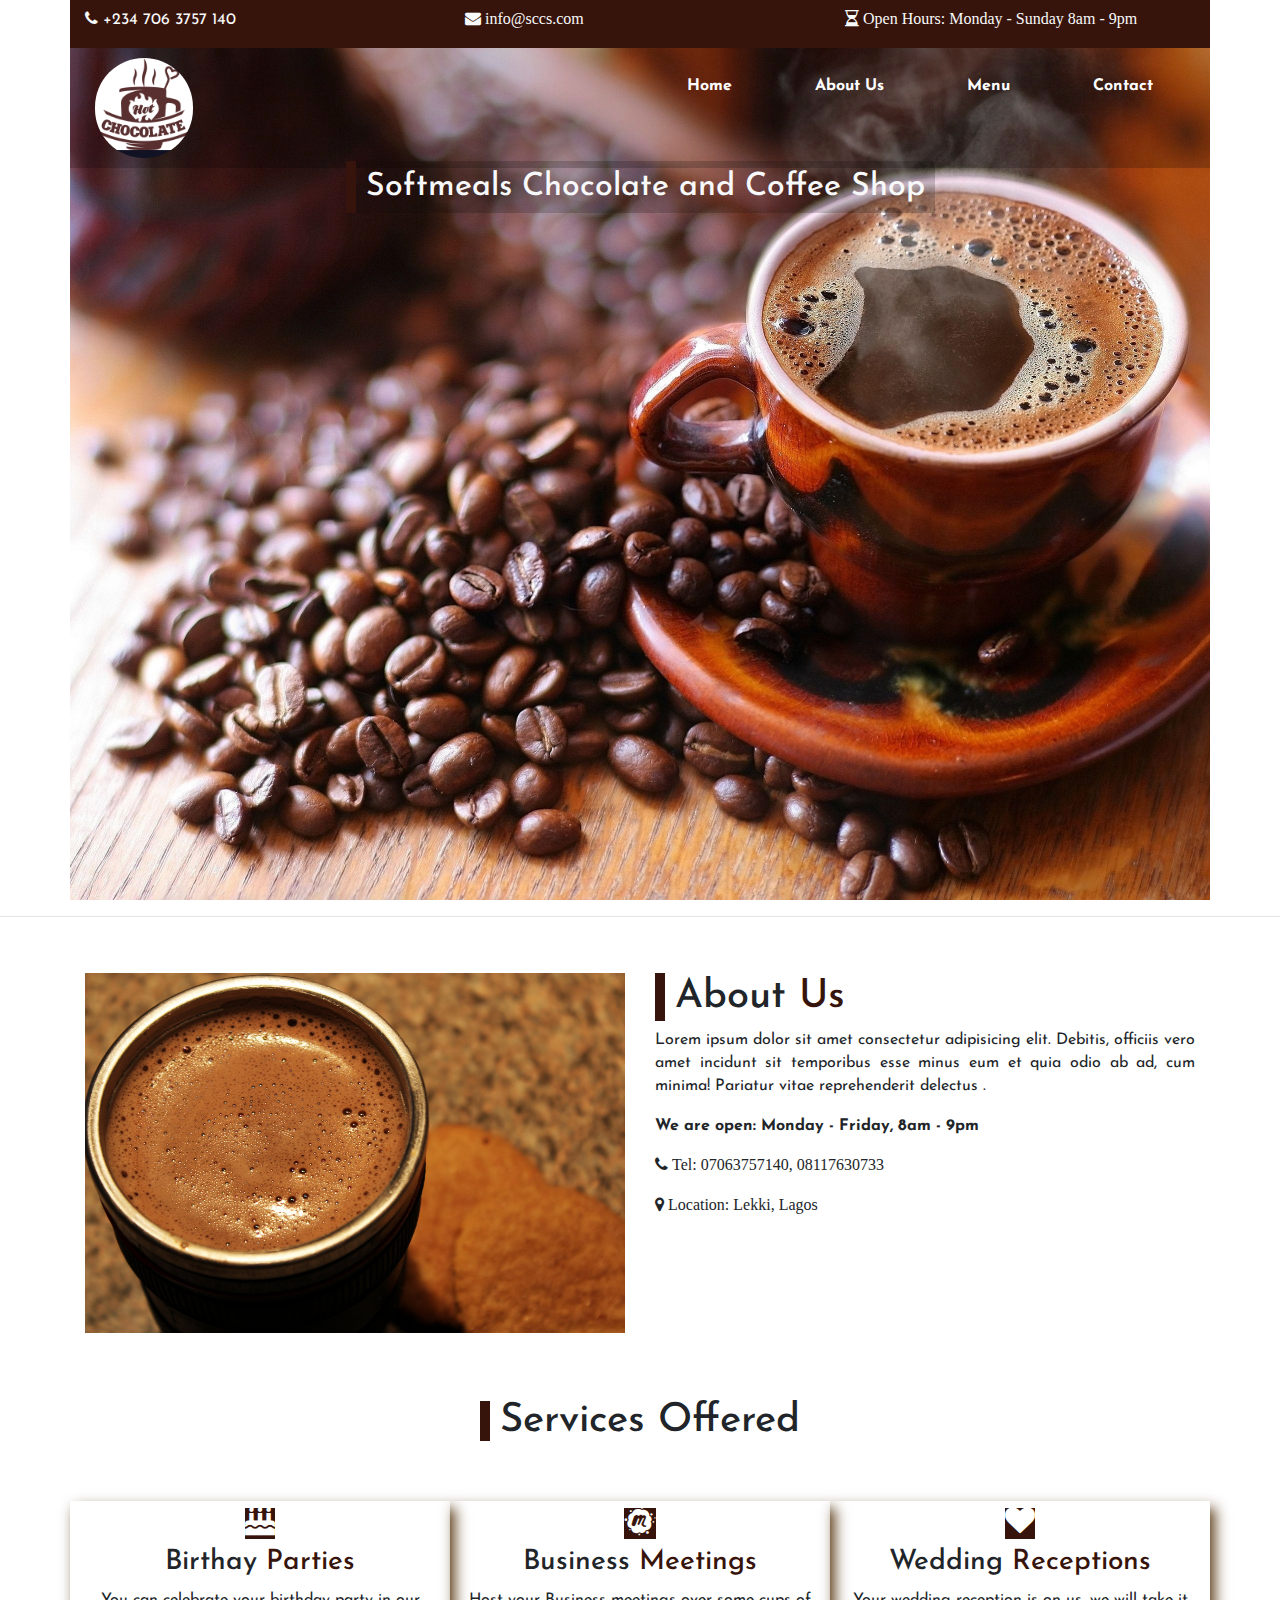
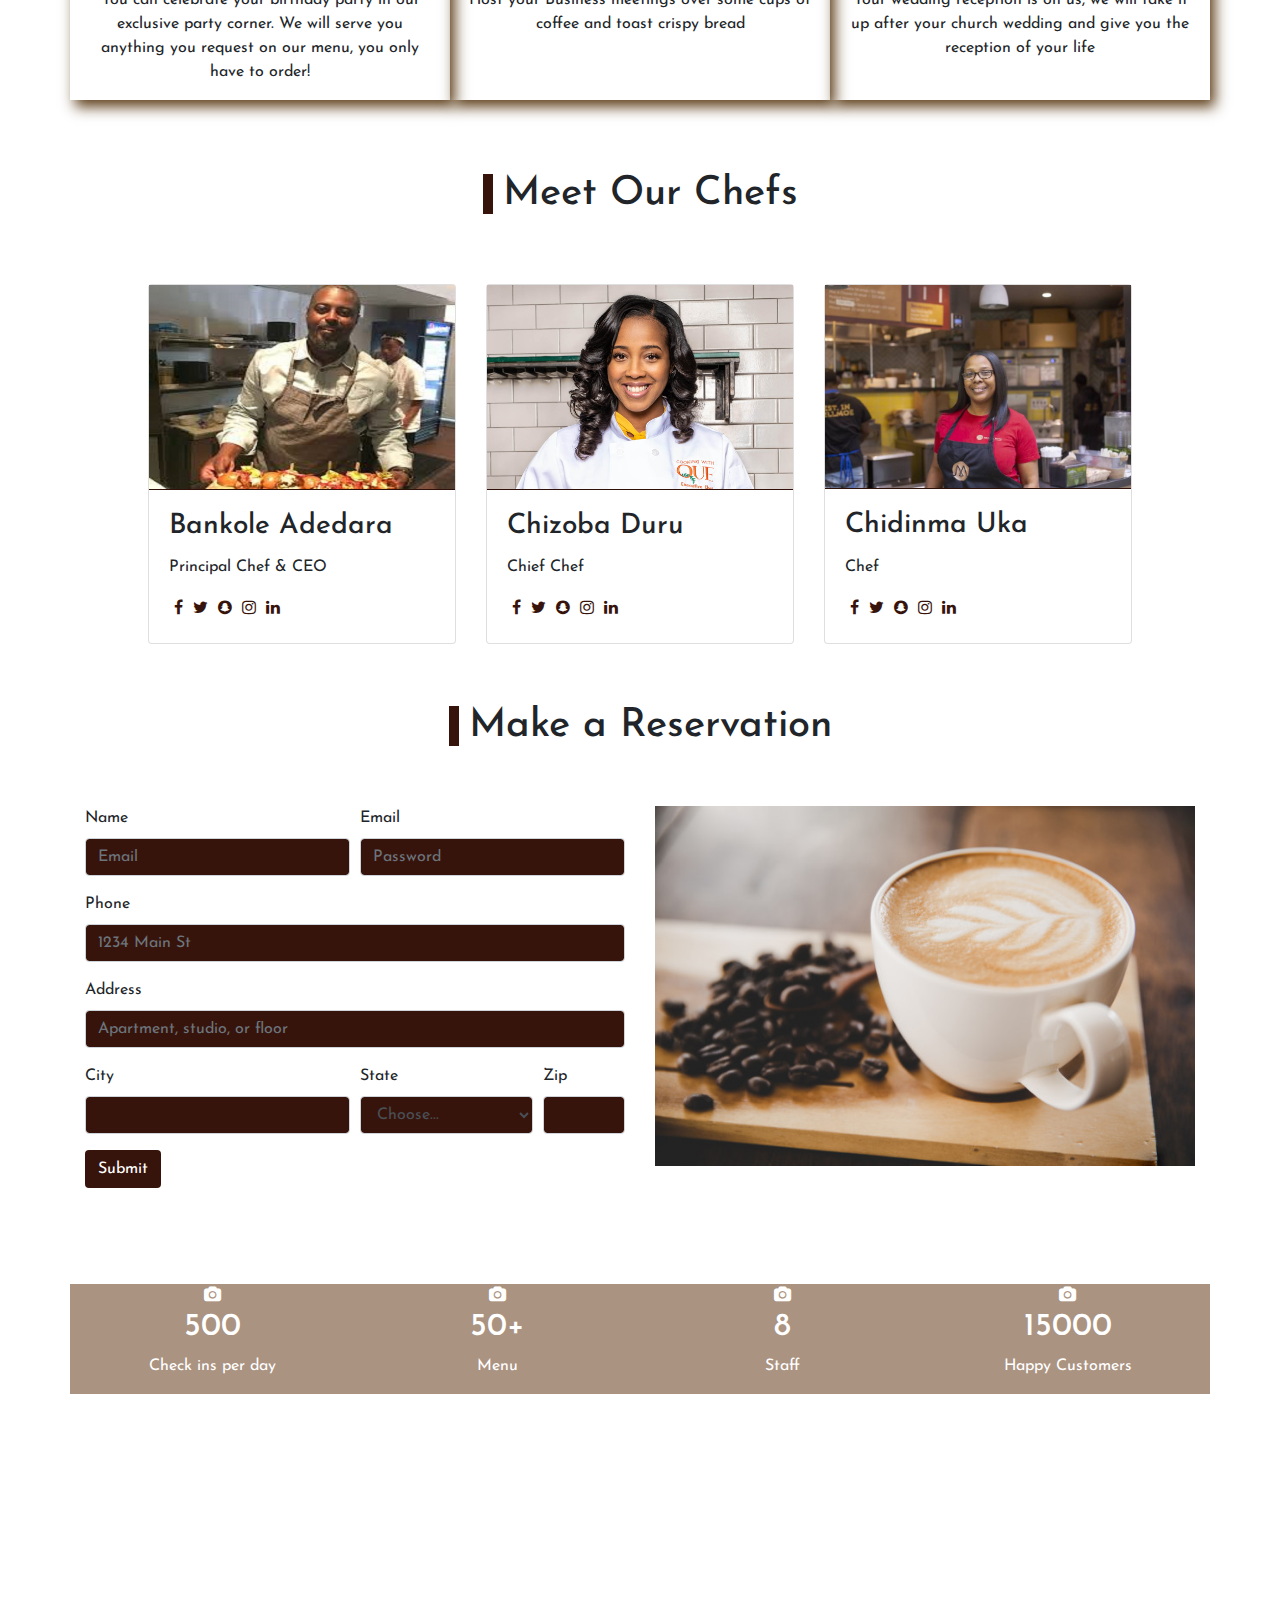
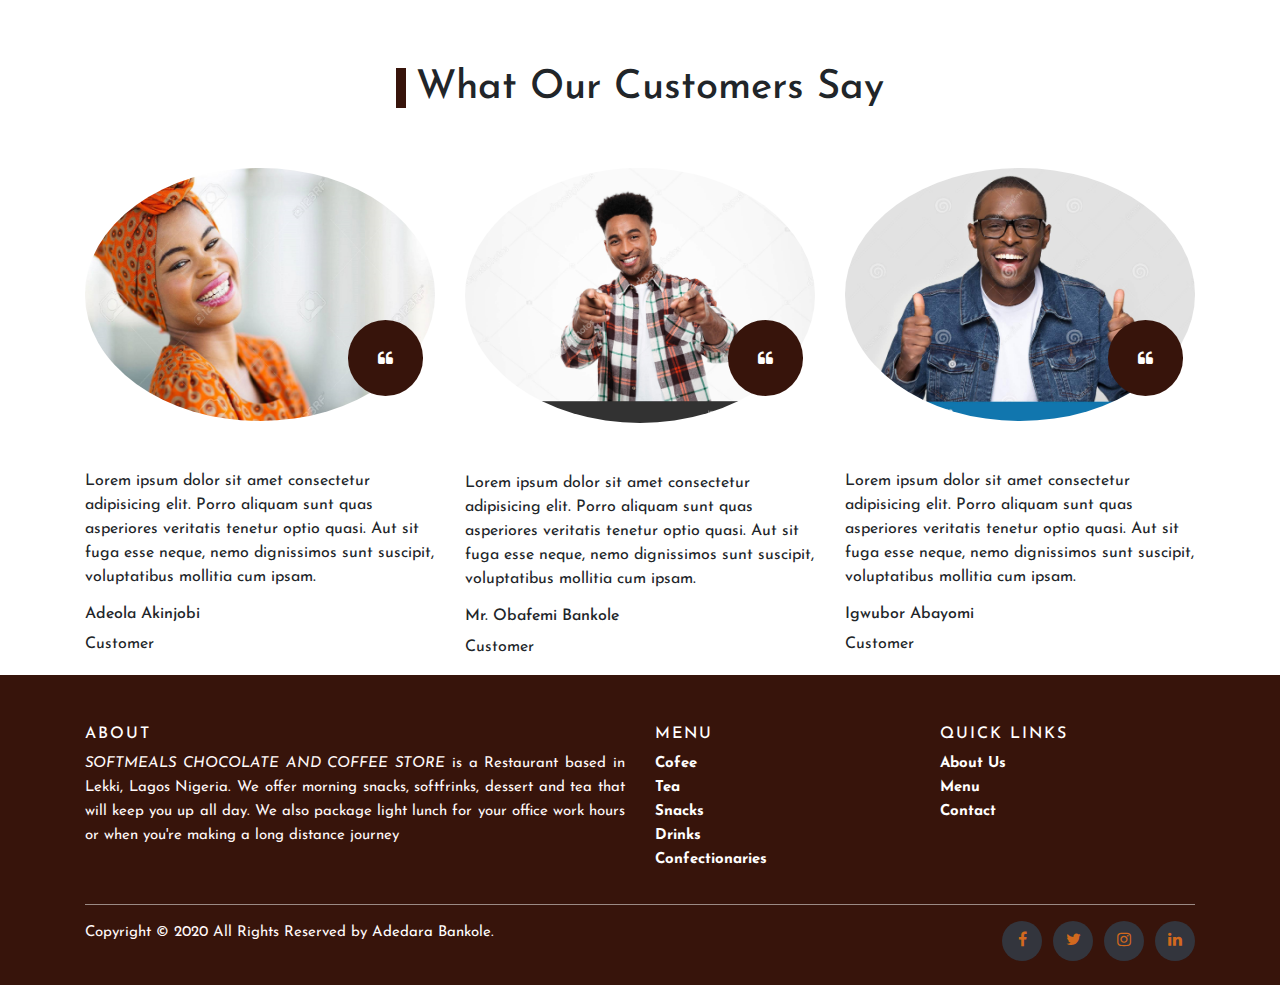
<file: index.html>
<!DOCTYPE html>
<html lang="en">
<head>
    <meta charset="UTF-8">
    <meta name="viewport" content="width=device-width, initial-scale=1.0">
    <meta name="author" content="Software Chocolate and Coffee Store">
    <meta name="description" content="Software Chocolate and Coffee Store is a fast food restaurant located in Lekki, Lagos, Nigeria. Carbone Restaurant sells hot and tasty burgers.">
    <meta name="keywords" content="Software Chocolate and Coffee Store, Meal, African Kitchen, dishes restaurant, food, snacks, ota, ogun, nigeria, hot meals">
    <title>Softmeals Chocolate and Coffee Store</title>
    <link rel="stylesheet" href="./css/font-awesome.min.css">
    <link rel="stylesheet" href="./css/bootstrap.min.css">
    <link rel="stylesheet" href="./css/custom.css">
    <link href="https://fonts.googleapis.com/css?family=Josefin+Sans|Nunito&display=swap" rel="stylesheet">
    
</head>
<body>
    <section class="container homepage1 text-light">
        <div class="row topmost-row pt-2">
            

            <div class="col-sm-6 col-md-4">
                <p><span class="fa fa-phone"></span> +234 706 3757 140</p>
            </div>

            <div class="col-sm-6 col-md-4">
                <span class = "fa fa-envelope"> info@sccs.com</span>
            </div>

            <div class="col-sm-6 col-md-4">
                <span class="fa fa-hourglass-half"> Open Hours: Monday - Sunday 8am - 9pm</span> 
            </div>
            <div class="col-sm-6 col-md-6 mobile-nav">
                <select onchange="gotoURL(this)">
                    <option value="#">-- Please Select --</option>
                    <option value="index.html">Home</option>
                    <option value="about.html">About Us</option>
                    <option value="menu.html">Menu</option>
                    <option value="contact.html">Contact</option>
                </select>
            </div>
        </div>

        <div class="row logo-plus-nav">
            <div class="col-md-6">
                <a href="#"><img src="./images/logo.jpg" class="img-fluid logo"></a>
            </div>

            <div class="col-md-6 desktop-nav">
                <ul class="navbar" id="legend">
                    <li class="nav-item"><a href="index.html" class="nav-link hover-link">Home</a></li>
                    <li class="nav-item"><a href="about.html" class="nav-link hover-link">About Us</a></li>
                    <li class="nav-item"><a href="menu.html" class="nav-link hover-link">Menu</a></li>
                    <li class="nav-item"><a href="contact.html" class="nav-link hover-link">Contact</a></li>
                </ul>
            </div>

        </div>

        <div class="row">
            <div class="col-md-12 text-center">
                <h2><span class="left-border header-when-small">Softmeals Chocolate and Coffee Shop</span> </h2>
        </div>
        </div>
    </section>

    <hr>

    <!-- About us starts here -->
    <section class="container mt-5">
        <div class="row">
            <div class="col-sm-12 text-center">
                <h2><span class="left-border show-header-when-small">Softmeals Chocolate and Coffee Shop</span> </h2>
            </div>
        </div>
        
        <div class="row">
            <div class="col-md-6 mb-3">
                    <img src="./images/about-chocolate.jpg" alt="" class="img-fluid">
            </div>

            <div class="col-sm-12 col-md-6 mb-3">
                <h1 class="left-border">About <span class="green"> Us</span></h1>
                <p class="about-paragraph">Lorem ipsum dolor sit amet consectetur adipisicing elit. Debitis, officiis vero amet incidunt sit temporibus esse minus eum et quia odio ab ad, cum minima! Pariatur vitae reprehenderit delectus .</p>
                <p><strong> We are open: Monday - Friday, 8am - 9pm</strong></p>
                <p><strong class="fa fa-phone"> Tel: 07063757140, 08117630733</strong></p>
                <p><strong class="fa fa-map-marker"> Location: Lekki, Lagos</strong></p>
            </div>
        </div>
    </section>
    <!-- About us ends here -->


    <!-- offered services starts here -->
    <section class="container mt-5">

        <div class="row mb-5">
            <div class="col-md-12 text-center">
                <h1><span class="left-border">Services</span>  <span class="choco"> Offered </span> </h1>
            </div>
        </div>

        <div class="row text-center">
            <div class="col-md-4 services-shadow">
                <span class="choco-background"><span class="fa fa-birthday-cake"> </span></span>
                <h3>Birthay <span class="green"> Parties</span></h1>
                <p>You can celebrate your birthday party in our exclusive party corner. We will serve you anything you request on our menu, you only have to order!</p>
            </div>

            <div class="col-md-4 services-shadow">
                <span class="choco-background"><span class="fa fa-meetup"> </span></span>
                <h3>Business <span class="green"> Meetings</span></h1>
                <p>Host your Business meetings over some cups of coffee and toast crispy bread</p>
            </div>
            
            <div class="col-md-4 services-shadow">
                <span class="choco-background"><span class="fa fa-heart"> </span></span>
                <h3>Wedding <span class="green"> Receptions</span></h1>
                <p>Your wedding reception is on us, we will take it up after your church wedding and give you the reception of your life</p>
            </div>
        </div>
    </section>

    <!-- Offered services ends here -->

    <!-- Our Chef Colletion starts here -->
    <section class="container">
        <div class="row mb-5">
            <div class="col-md-12 text-center">
                <h1><span class="left-border">Meet Our</span>  <span class="choco"> Chefs </span> </h1>
            </div>
        </div>

        <div class="row m-5">
            <div class="col-sm-12 col-md-4">
                <div class="card">

                <div class="card-header">
                    <a href="#">
                        <img src="./images/chef1.jpg" class="img-fluid">
                    </a>
                </div>
                
                <div class="card-body">
                    <h3 class="card-title">Bankole Adedara</h3>
                    <p>Principal Chef & CEO </p>
                    <div class="social d-flex">
                        <li><a href="www.facebook.com"><span class='fa fa-facebook'></span></a></li>
                        <li><a href="www.twitter.com"><span class='fa fa-twitter'></span></a></li>
                        <li><a href="www.snapchat.com"><span class='fa fa-snapchat'></span></a></li>
                        <li><a href="www.instagram.com"><span class='fa fa-instagram'></span></a></li>
                        <li><a href="www.linkedin.com"><span class='fa fa-linkedin'></span></a></li>
                    </div>
                </div>

            </div>
            </div>

            <div class="col-sm-12 col-md-4">
                <div class="card">

                <div class="card-header">
                    <a href="#">
                        <img src="./images/chef2.jpg" class="img-fluid card-img-buttom">
                    </a>
                </div>
                
                <div class="card-body">
                    <h3 class="card-title">Chizoba Duru</h3>
                    <p>Chief Chef</p>
                    <div class="social d-flex">
                        <li><a href="www.facebook.com"><span class='fa fa-facebook'></span></a></li>
                        <li><a href="www.twitter.com"><span class='fa fa-twitter'></span></a></li>
                        <li><a href="www.snapchat.com"><span class='fa fa-snapchat'></span></a></li>
                        <li><a href="www.instagram.com"><span class='fa fa-instagram'></span></a></li>
                        <li><a href="www.linkedin.com"><span class='fa fa-linkedin'></span></a></li>
                    </div>
                </div>


            </div>
            </div>

            <div class="col-sm-12 col-md-4">
                <div class="card">

                <div class="card-header">
                    <a href="#">
                        <img src="./images/chef3.jpg" class="img-fluid card-img-buttom">
                    </a>
                </div>
                
                <div class="card-body">
                    <h3 class="card-title">Chidinma Uka</h3>
                    <p>Chef</p>
                    <div class="social d-flex">
                        <li><a href="www.facebook.com"><span class='fa fa-facebook'></span></a></li>
                        <li><a href="www.twitter.com"><span class='fa fa-twitter'></span></a></li>
                        <li><a href="www.snapchat.com"><span class='fa fa-snapchat'></span></a></li>
                        <li><a href="www.instagram.com"><span class='fa fa-instagram'></span></a></li>
                        <li><a href="www.linkedin.com"><span class='fa fa-linkedin'></span></a></li>
                    </div>
                </div>

            </div>
            </div>
        </div>
    </section>



    <!-- Our Chef Colletion end here -->

    <!-- The Reservation section starts here -->
    <section class="container mt-5">

        <div class="row mb-5">
            <div class="col-md-12 text-center">
                <h1><span class="left-border">Make a</span>  <span class="choco"> Reservation </span> </h1>
            </div>
        </div>

        <div class="row">

            <div class="col-sm-12 col-md-6 mb-3">
                <form>

                    <form>
                        <div class="form-row">
                          <div class="form-group col-md-6">
                            <label for="inputEmail4">Name</label>
                            <input type="email" class="form-control" id="inputEmail4" placeholder="Email">
                          </div>
                          <div class="form-group col-md-6">
                            <label for="inputPassword4">Email</label>
                            <input type="password" class="form-control" id="inputPassword4" placeholder="Password">
                          </div>
                        </div>
                        <div class="form-group">
                          <label for="inputAddress">Phone</label>
                          <input type="text" class="form-control" id="inputAddress" placeholder="1234 Main St">
                        </div>
                        <div class="form-group">
                          <label for="inputAddress2">Address</label>
                          <input type="text" class="form-control" id="inputAddress2" placeholder="Apartment, studio, or floor">
                        </div>
                        <div class="form-row">
                          <div class="form-group col-md-6">
                            <label for="inputCity">City</label>
                            <input type="text" class="form-control" id="inputCity">
                          </div>
                          <div class="form-group col-md-4">
                            <label for="inputState">State</label>
                            <select id="inputState" class="form-control">
                              <option selected>Choose...</option>
                              <option>...</option>
                            </select>
                          </div>
                          <div class="form-group col-md-2">
                            <label for="inputZip">Zip</label>
                            <input type="text" class="form-control" id="inputZip">
                          </div>
                        </div>
                        
                        <button type="submit" class="btn form-btn">Submit</button>
                      </form>
                  </form>
            </div>

            <div class="col-sm-12 col-md-6 mb-3">
                    <img src="./images/form-picture.jpg" alt="" class="img-fluid">
            </div>

            
        </div>
    </section>

    <!-- The Reservation section ends here -->

    <!-- counter starts here  -->

    <section class="container counter-bg img-fluid">
        
        <div class="row choco-bg-checkin text-center">

            <div class="col-sm-3 col-md-3">
                <i class="fa fa-camera"></i>
                <h2><span class="counter text-center">500</span></h2>
                <p>Check ins per day</p>
            </div>
             
             <div class="col-sm-3 col-md-3">
                <i class="fa fa-camera"></i>
                <h2><span class="counter text-center">50</span>+</h2>
                <p>Menu</p>
            </div>
             
             <div class="col-sm-3 col-md-3">
                <i class="fa fa-camera"></i>
                <h2><span class="counter text-center">8</span></h2>
                <p>Staff</p>
            </div>

            <div class="col-sm-3 col-md-3">
                <i class="fa fa-camera"></i>
                <h2><span class="counter text-center">15000</span></h2>
                <p>Happy Customers</p>
            </div>
        </div>
                                
    </section>

    <!-- Customer Section Starts here -->

    <section class="container mt-5">


        <div class="row mb-5">
            <div class="col-md-12 text-center">
                <h1><span class="left-border">What Our </span>  <span class="choco"> Customers Say </span> </h1>
            </div>
        </div>

        <div class="row">

            <div class="col-sm-6 col-md-4 rounded relative">
                <div>
                    <img src="./images/customer1.jpg" alt="" class="img-fluid rounded-circle mb-5">
                    <span class="fa fa-quote-left absolute"></span>
                    <p>Lorem ipsum dolor sit amet consectetur adipisicing elit. Porro aliquam sunt quas asperiores veritatis tenetur optio quasi. Aut sit fuga esse neque, nemo dignissimos sunt suscipit, voluptatibus mollitia cum ipsam.</p>
                    <h6>Adeola Akinjobi</h6>
                    <p>Customer</p>
                </div>
            </div>


            <div class="col-sm-6 col-md-4 rounded relative">
                <div>
                    <img src="./images/customer2.jpg" alt="" class="img-fluid rounded-circle mb-5">
                    <span class="fa fa-quote-left absolute"></span>
                    <p>Lorem ipsum dolor sit amet consectetur adipisicing elit. Porro aliquam sunt quas asperiores veritatis tenetur optio quasi. Aut sit fuga esse neque, nemo dignissimos sunt suscipit, voluptatibus mollitia cum ipsam.</p>
                    <h6>Mr. Obafemi Bankole</h6>
                    <p>Customer</p>
                </div>
            </div>


            <div class="col-sm-6 justify-content-center col-md-4 rounded">
                <div>
                    <img src="./images/customer3.jpg" alt="" class="img-fluid  relative rounded-circle mb-5">
                    <span class="fa fa-quote-left absolute"></span>
                    <p>Lorem ipsum dolor sit amet consectetur adipisicing elit. Porro aliquam sunt quas asperiores veritatis tenetur optio quasi. Aut sit fuga esse neque, nemo dignissimos sunt suscipit, voluptatibus mollitia cum ipsam.</p>
                    <h6>Igwubor Abayomi</h6>
                    <p>Customer</p>
                </div>
            </div>
        </div>

        
    </section>

    <!-- Customer Section Ends Here -->

    <!-- footer section starts here  -->
      <!-- Site footer -->
      <footer class="site-footer">
        <div class="container">
          <div class="row">
            <div class="col-sm-12 col-md-6">
              <h6>About</h6>
              <p class="text-justify"><i>SOFTMEALS CHOCOLATE AND COFFEE STORE </i> is a Restaurant based in Lekki, Lagos Nigeria. We offer morning snacks, softfrinks, dessert and tea that will keep you up all day. We also package light lunch for your office work hours or when you're making a long distance journey</p>
            </div>
  
            <div class="col-xs-6 col-md-3">
              <h6>Menu</h6>
              <ul class="footer-links">
                <li><a href="menu.html">Cofee</a></li>
                <li><a href="menu.html">Tea</a></li>
                <li><a href="menu.html">Snacks</a></li>
                <li><a href="menu.html">Drinks</a></li>
                <li><a href="menu.html">Confectionaries</a></li>
              </ul>
            </div>
  
            <div class="col-xs-6 col-md-3">
              <h6>Quick Links</h6>
              <ul class="footer-links">
                <li><a href="about.html">About Us</a></li>
                <li><a href="menu.html">Menu</a></li>
                <li><a href="contact.html">Contact</a></li>
              </ul>
            </div>
          </div>
          <hr>
        </div>
        <div class="container">
          <div class="row">
            <div class="col-md-8 col-sm-6 col-xs-12">
              <p class="copyright-text">Copyright &copy; 2020 All Rights Reserved by 
           <a href="#">Adedara Bankole</a>.
              </p>
            </div>
  
            <div class="col-md-4 col-sm-6 col-xs-12">
              <ul class="social-icons">
                <li><a class="facebook" href="#"><i class="fa fa-facebook"></i></a></li>
                <li><a class="twitter" href="#"><i class="fa fa-twitter"></i></a></li>
                <li><a class="dribbble" href="#"><i class="fa fa-instagram"></i></a></li>
                <li><a class="linkedin" href="#"><i class="fa fa-linkedin"></i></a></li>   
              </ul>
            </div>
          </div>
        </div>
  </footer>



    <!-- footer section ends here  -->
<script src="./js/jquery.js"></script>
<script src="./Counter-Up-master/jquery.counterup.min.js"></script>
<script src="./imakewebthings-waypoints-34d9f6d/lib/jquery.waypoints.min.js"></script>   
<script src="./js/custom.js"></script>   
<script src="./js/bootstrap.min.js"></script>

<script>
    jQuery(document).ready(function() {
        $('.counter').counterUp({
            delay: 10,
            time: 1000
        })
    })
</script>
</body>
</html>
</file>
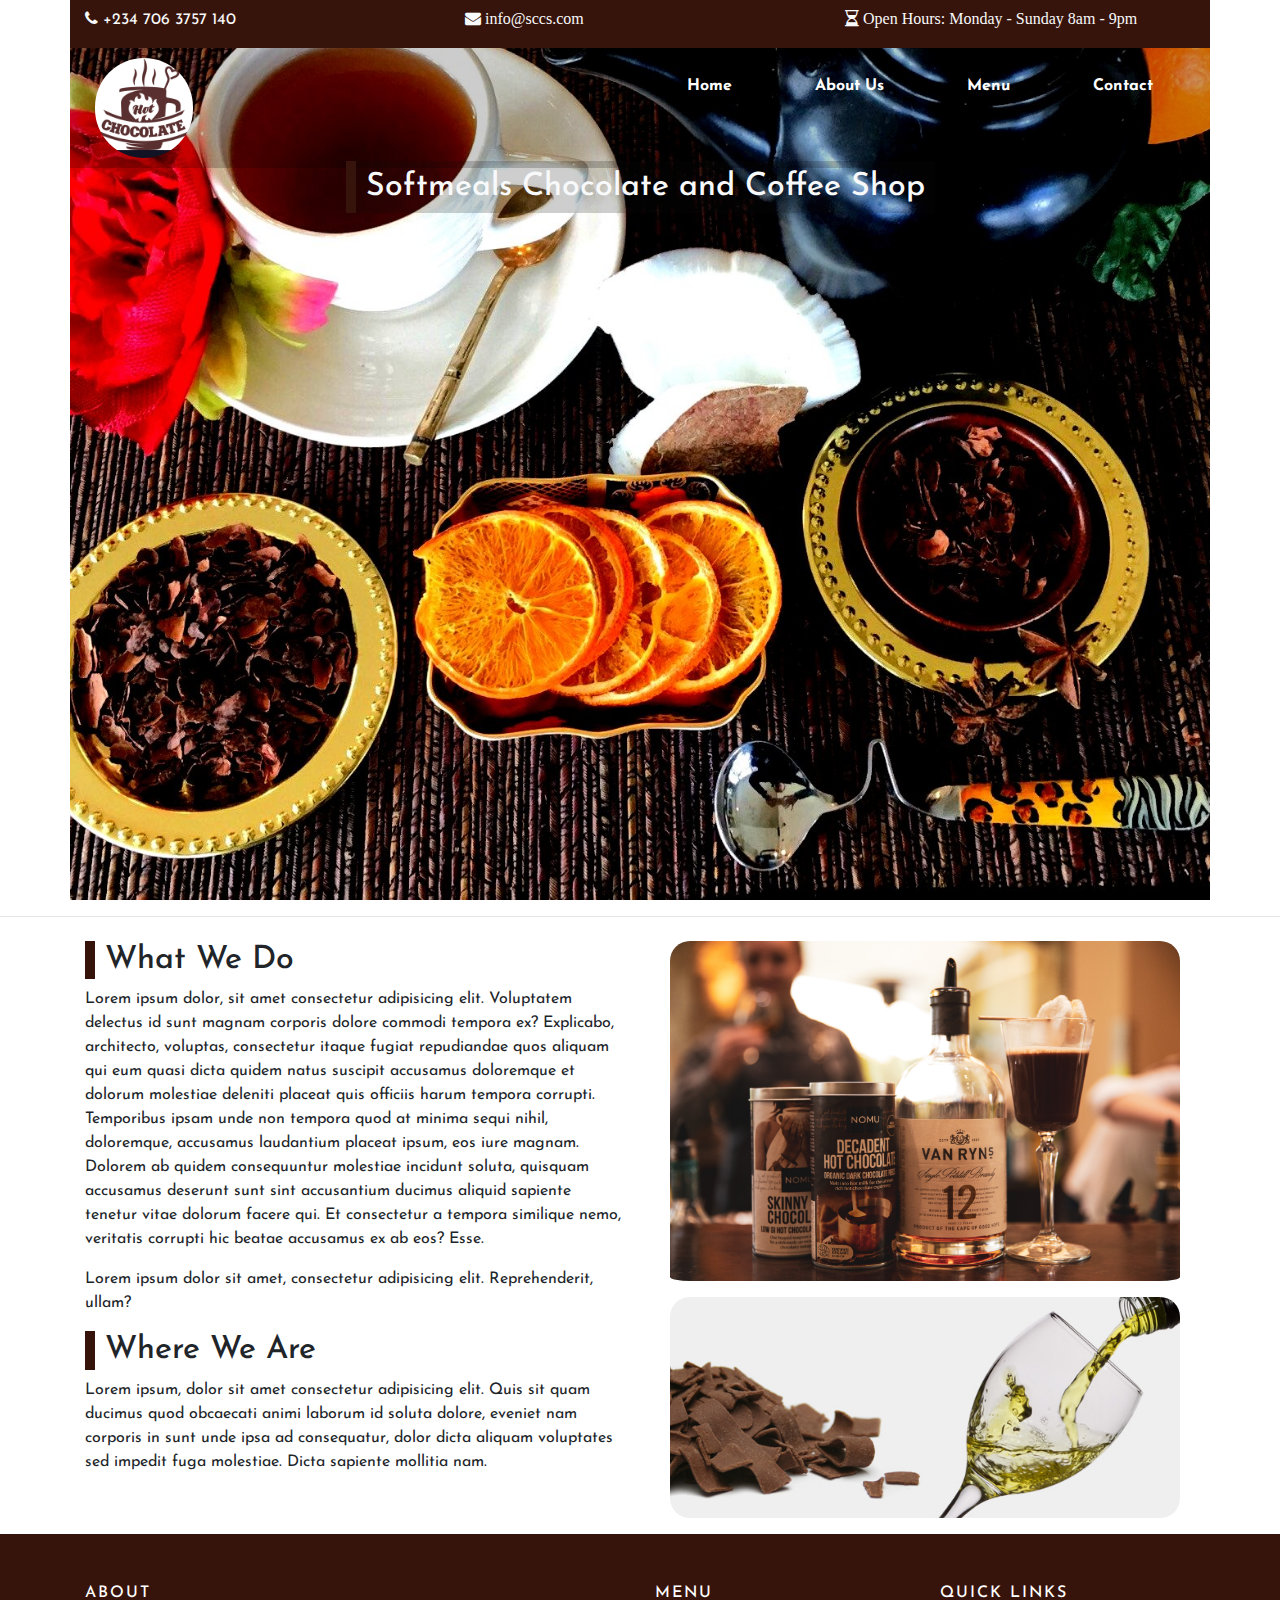
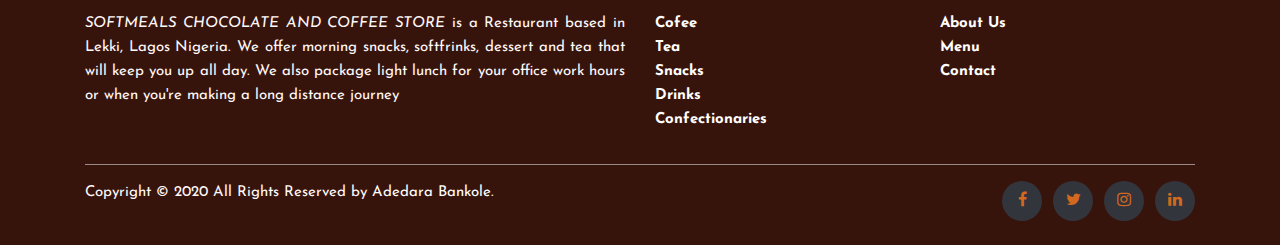
<file: about.html>
<!DOCTYPE html>
<html lang="en">
<head>
    <meta charset="UTF-8">
    <meta name="viewport" content="width=device-width, initial-scale=1.0">
    <meta name="author" content="Software Chocolate and Coffee Store">
    <meta name="description" content="Software Chocolate and Coffee Store is a fast food restaurant located in Lekki, Lagos, Nigeria. Carbone Restaurant sells hot and tasty burgers.">
    <meta name="keywords" content="Software Chocolate and Coffee Store, Meal, African Kitchen, dishes restaurant, food, snacks, ota, ogun, nigeria, hot meals">
    <title>Softmeals Chocolate and Coffee Store</title>
    <link rel="stylesheet" href="./css/font-awesome.min.css">
    <link rel="stylesheet" href="./css/bootstrap.min.css">
    <link rel="stylesheet" href="./css/custom.css">
    <link href="https://fonts.googleapis.com/css?family=Josefin+Sans|Nunito&display=swap" rel="stylesheet">
    
</head>
<body>
    <section class="container about-bg text-light">
        <div class="row topmost-row pt-2">
            

            <div class="col-sm-6 col-md-4">
                <p><span class="fa fa-phone"></span> +234 706 3757 140</p>
            </div>

            <div class="col-sm-6 col-md-4">
                <span class = "fa fa-envelope"> info@sccs.com</span>
            </div>

            <div class="col-sm-12 col-md-4">
                <span class="fa fa-hourglass-half"> Open Hours: Monday - Sunday 8am - 9pm</span> 
            </div>
            <div class="col-sm-2 col-md-6 mobile-nav">
                <select onchange="gotoURL(this)">
                    <option value="index.html">Home</option>
                    <option value="about.html">About Us</option>
                    <option value="menu.html">Menu</option>
                    <option value="contact.html">Contact</option>
                </select>
            </div>
        </div>

        <div class="row logo-plus-nav">
            <div class="col-md-6">
                <a href="#"><img src="./images/logo.jpg" class="img-fluid logo"></a>
            </div>

            <div class="col-md-6 desktop-nav">
                <ul class="navbar" id="legend">
                    <li class="nav-item"><a href="index.html" class="nav-link hover-link">Home</a></li>
                    <li class="nav-item"><a href="about.html" class="nav-link hover-link">About Us</a></li>
                    <li class="nav-item"><a href="menu.html" class="nav-link hover-link">Menu</a></li>
                    <li class="nav-item"><a href="contact.html" class="nav-link hover-link">Contact</a></li>
                </ul>
            </div>
        </div>

        <div class="row">
            <div class="col-md-12 text-center">
                <h2><span class="left-border header-when-small">Softmeals Chocolate and Coffee Shop</span> </h2>
        </div>
        </div>
    </section>

    <hr>

    <section class="container pb-3">
        <div class="row">
            <div class="col-sm-12 text-center">
                <h2><span class="left-border show-header-when-small">Softmeals Chocolate and Coffee Shop</span> </h2>
            </div>
        </div>
        <div class="row">

            <div class="col-md-6">
                <h2 class="left-border">What We Do</h2>
                <p>Lorem ipsum dolor, sit amet consectetur adipisicing elit. Voluptatem delectus id sunt magnam corporis dolore commodi tempora ex? Explicabo, architecto, voluptas, consectetur itaque fugiat repudiandae quos aliquam qui eum quasi dicta quidem natus suscipit accusamus doloremque et dolorum molestiae deleniti placeat quis officiis harum tempora corrupti. Temporibus ipsam unde non tempora quod at minima sequi nihil, doloremque, accusamus laudantium placeat ipsum, eos iure magnam. Dolorem ab quidem consequuntur molestiae incidunt soluta, quisquam accusamus deserunt sunt sint accusantium ducimus aliquid sapiente tenetur vitae dolorum facere qui. Et consectetur a tempora similique nemo, veritatis corrupti hic beatae accusamus ex ab eos? Esse.</p>
                <p>Lorem ipsum dolor sit amet, consectetur adipisicing elit. Reprehenderit, ullam?</p>


                <h2 class="left-border">Where We Are</h2>

                <p>Lorem ipsum, dolor sit amet consectetur adipisicing elit. Quis sit quam ducimus quod obcaecati animi laborum id soluta dolore, eveniet nam corporis in sunt unde ipsa ad consequatur, dolor dicta aliquam voluptates sed impedit fuga molestiae. Dicta sapiente mollitia nam.</p>
            </div>

            <div class="col-md-6">
                <div class="container">

                    <div class="row">
                        <div class="col-md-12">
                            <img src="./images/about-pic1.jpg" alt="" class="img-fluid pb-3 curved-edges">
                        </div>
                    </div>

                    <div class="row">
                        <div class="col-md-12">
                            <img src="./images/about-pic2.jpg" alt="" class="img-fluid curved-edges">
                        </div>
                    </div>
                </div>
            </div>

        </div>
    </section>





    <!-- footer section starts here  -->
      <!-- Site footer -->
      <footer class="site-footer">
        <div class="container">
          <div class="row">
            <div class="col-sm-12 col-md-6">
              <h6>About</h6>
              <p class="text-justify"><i>SOFTMEALS CHOCOLATE AND COFFEE STORE </i> is a Restaurant based in Lekki, Lagos Nigeria. We offer morning snacks, softfrinks, dessert and tea that will keep you up all day. We also package light lunch for your office work hours or when you're making a long distance journey</p>
            </div>
  
            <div class="col-xs-6 col-md-3">
              <h6>Menu</h6>
              <ul class="footer-links">
                <li><a href="menu.html">Cofee</a></li>
                <li><a href="menu.html">Tea</a></li>
                <li><a href="menu.html">Snacks</a></li>
                <li><a href="menu.html">Drinks</a></li>
                <li><a href="menu.html">Confectionaries</a></li>
              </ul>
            </div>
  
            <div class="col-xs-6 col-md-3">
              <h6>Quick Links</h6>
              <ul class="footer-links">
                <li><a href="about.html">About Us</a></li>
                <li><a href="menu.html">Menu</a></li>
                <li><a href="contact.html">Contact</a></li>
              </ul>
            </div>
          </div>
          <hr>
        </div>
        <div class="container">
          <div class="row">
            <div class="col-md-8 col-sm-6 col-xs-12">
              <p class="copyright-text">Copyright &copy; 2020 All Rights Reserved by 
           <a href="#">Adedara Bankole</a>.
              </p>
            </div>
  
            <div class="col-md-4 col-sm-6 col-xs-12">
              <ul class="social-icons">
                <li><a class="facebook" href="#"><i class="fa fa-facebook"></i></a></li>
                <li><a class="twitter" href="#"><i class="fa fa-twitter"></i></a></li>
                <li><a class="dribbble" href="#"><i class="fa fa-instagram"></i></a></li>
                <li><a class="linkedin" href="#"><i class="fa fa-linkedin"></i></a></li>   
              </ul>
            </div>
          </div>
        </div>
  </footer>



    <!-- footer section ends here  -->
<script src="./js/jquery.js"></script>
<script src="./Counter-Up-master/jquery.counterup.min.js"></script>
<script src="./imakewebthings-waypoints-34d9f6d/lib/jquery.waypoints.min.js"></script>   
<script src="./js/custom.js"></script>   
<script src="./js/bootstrap.min.js"></script>

<script>
    jQuery(document).ready(function() {
        $('.counter').counterUp({
            delay: 10,
            time: 1000
        })
    })
</script>
</body>
</html>
</file>
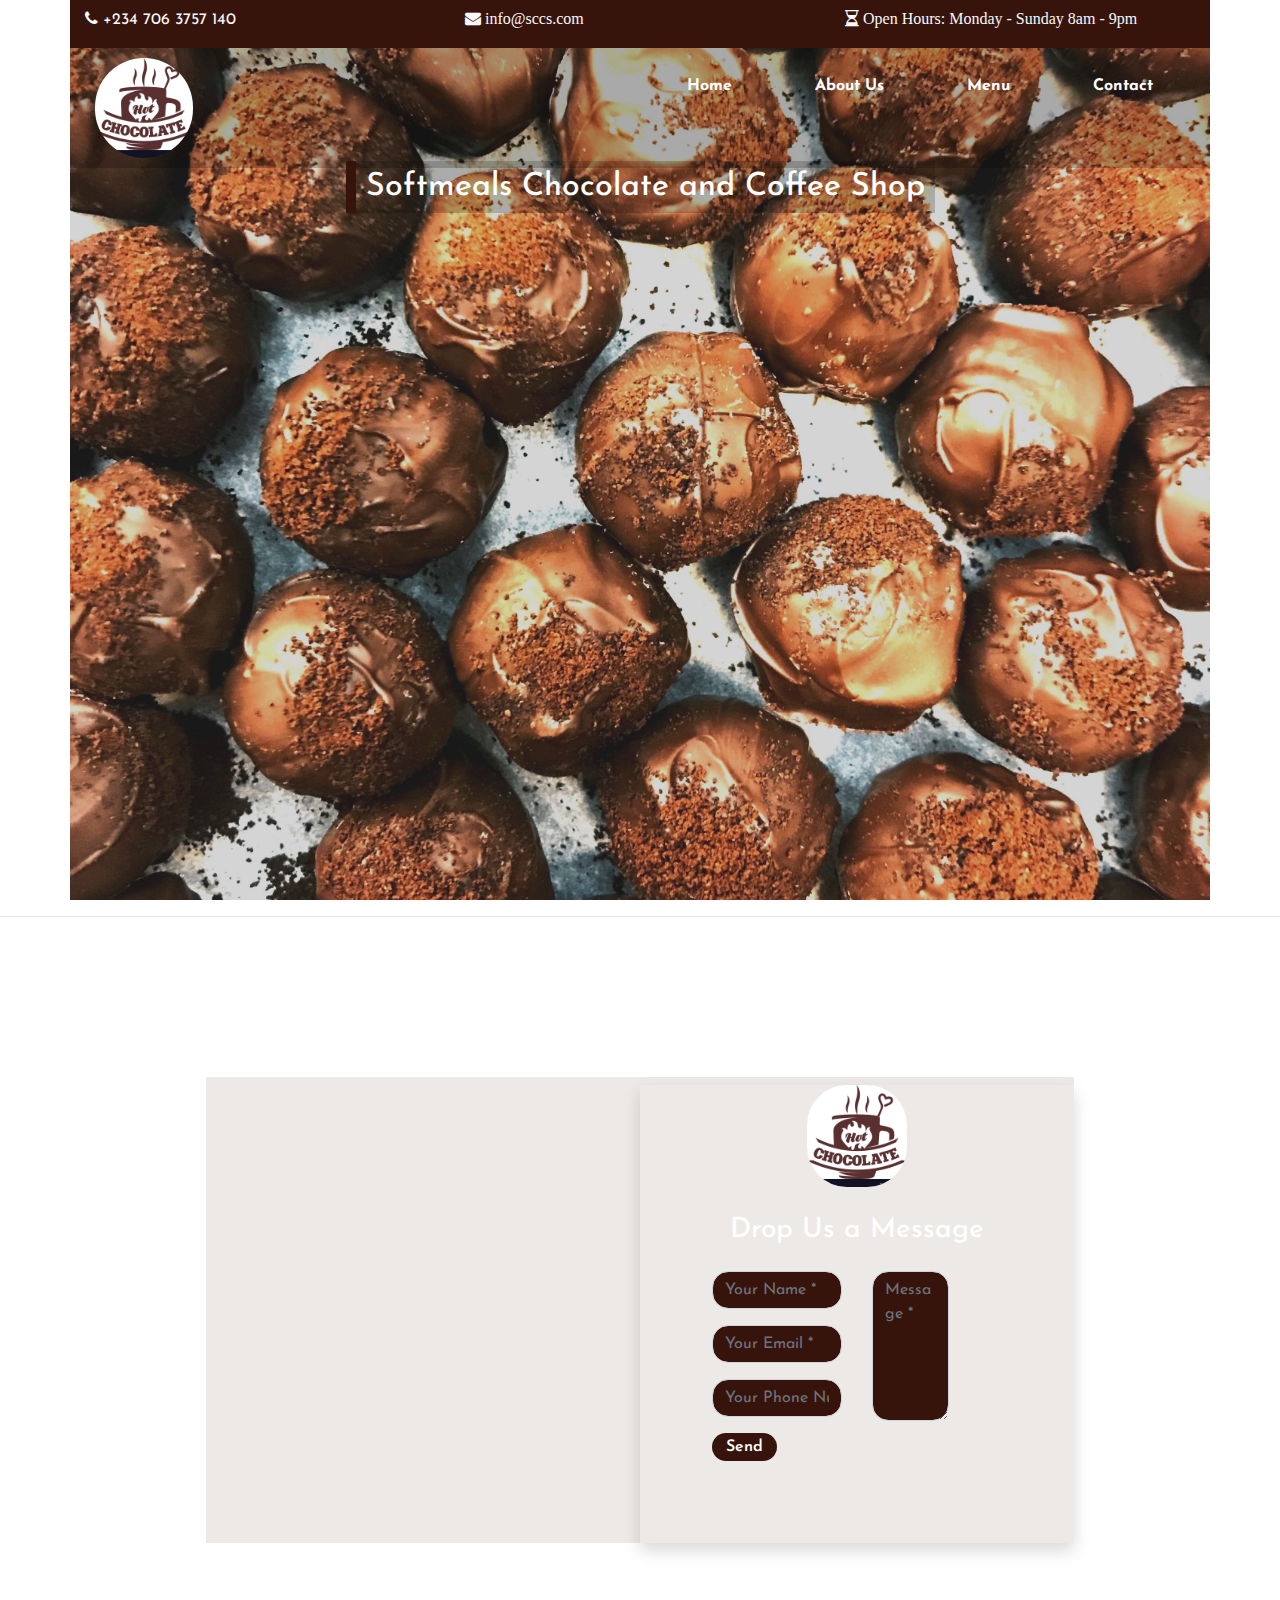
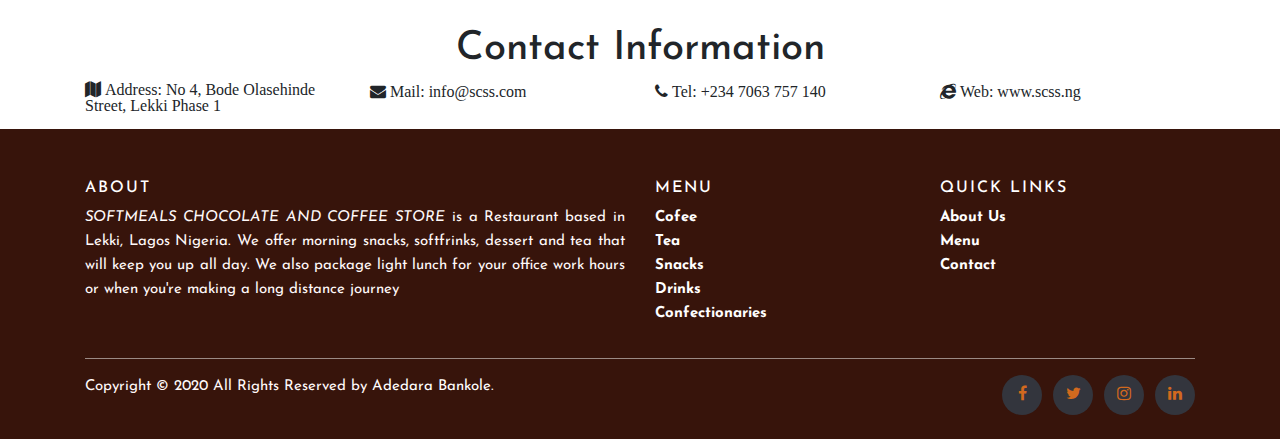
<file: contact.html>
<!DOCTYPE html>
<html lang="en">
<head>
    <meta charset="UTF-8">
    <meta name="viewport" content="width=device-width, initial-scale=1.0">
    <meta name="author" content="Software Chocolate and Coffee Store">
    <meta name="description" content="Software Chocolate and Coffee Store is a fast food restaurant located in Lekki, Lagos, Nigeria. Carbone Restaurant sells hot and tasty burgers.">
    <meta name="keywords" content="Software Chocolate and Coffee Store, Meal, African Kitchen, dishes restaurant, food, snacks, ota, ogun, nigeria, hot meals">
    <title>Softmeals Chocolate and Coffee Store</title>
    <link rel="stylesheet" href="./css/font-awesome.min.css">
    <link rel="stylesheet" href="./css/bootstrap.min.css">
    <link rel="stylesheet" href="./css/custom.css">
    <link href="https://fonts.googleapis.com/css?family=Josefin+Sans|Nunito&display=swap" rel="stylesheet">
    
</head>
<body>
    <section class="container homepage-contact text-light">
        <div class="row topmost-row pt-2">
            

            <div class="col-sm-6 col-md-4">
                <p><span class="fa fa-phone"></span> +234 706 3757 140</p>
            </div>

            <div class="col-sm-6 col-md-4">
                <span class = "fa fa-envelope"> info@sccs.com</span>
            </div>

            <div class="col-sm-12 col-md-4">
                <span class="fa fa-hourglass-half"> Open Hours: Monday - Sunday 8am - 9pm</span> 
            </div>
            <div class="col-sm-2 col-md-6 mobile-nav">
                <select onchange="gotoURL(this)">
                    <option value="index.html">Home</option>
                    <option value="about.html">About Us</option>
                    <option value="menu.html">Menu</option>
                    <option value="contact.html">Contact</option>
                </select>
            </div>
        </div>

        <div class="row logo-plus-nav">
            <div class="col-md-6">
                <a href="#"><img src="./images/logo.jpg" class="img-fluid logo"></a>
            </div>

            <div class="col-md-6 desktop-nav">
                <ul class="navbar" id="legend">
                    <li class="nav-item"><a href="index.html" class="nav-link hover-link">Home</a></li>
                    <li class="nav-item"><a href="about.html" class="nav-link hover-link">About Us</a></li>
                    <li class="nav-item"><a href="menu.html" class="nav-link hover-link">Menu</a></li>
                    <li class="nav-item"><a href="contact.html" class="nav-link hover-link">Contact</a></li>
                </ul>
            </div>
        </div>

        <div class="row">
            <div class="col-md-12 text-center">
                <h2><span class="left-border header-when-small white-text">Softmeals Chocolate and Coffee Shop</span> </h2>
        </div>
        </div>
    </section>

    <hr>

    <section class="contact-parallax">
        <div class="container-fluid contact-form ">
            <div class="row">
                <div class="col-sm-12 text-center">
                    <h2><span class="left-border show-header-when-small">Softmeals Chocolate and Coffee Shop</span> </h2>
                </div>
            </div>

            <div class="row">
    
    
                <div class="col-sm-12 col-md-6 text-center">
                    <iframe src="https://www.google.com/maps/embed?pb=!1m18!1m12!1m3!1d507402.2871577664!2d3.4946979058827154!3d6.511511404944742!2m3!1f0!2f0!3f0!3m2!1i1024!2i768!4f13.1!3m3!1m2!1s0x103bf75df5c74367%3A0x6a7e7df9d6c1cd4a!2sLekki!5e0!3m2!1sen!2sng!4v1584277493643!5m2!1sen!2sng" width="400" height="450" frameborder="0" style="border:0;" allowfullscreen="" aria-hidden="false" tabindex="0"></iframe>
                </div>
    
    
                <div class="col-sm-12 col-md-6 shadow img-fluid ">
                    <div class="text-center">
                        <img src="./images/logo.jpg" alt="logo"class="img-fluid contact-image" />
                    </div>
                    <form method="post">
                        <h3>Drop Us a Message</h3>
                       <div class="row">
                            <div class=" col-sm-12 col-md-6">
                                <div class="form-group">
                                    <input type="text" name="txtName" class="form-control" placeholder="Your Name *" value="" />
                                </div>
                                <div class="form-group">
                                    <input type="text" name="txtEmail" class="form-control" placeholder="Your Email *" value="" />
                                </div>
                                <div class="form-group">
                                    <input type="text" name="txtPhone" class="form-control" placeholder="Your Phone Number *" value="" />
                                </div>
                                <div class="form-group">
                                    <input type="submit" name="btnSubmit" class="btnContact" value="Send" />
                                </div>
                            </div>
                            <div class=" col-sm-12 col-md-4">
                                <div class="form-group">
                                    <textarea name="txtMsg" class="form-control" placeholder="Message *" style="width: 100%; height: 150px;"></textarea>
                                </div>
                            </div>
                        </div>
                    </form>
                </div>
            </div>
            
        </div>

    </section>

    <section class="container">

        <div class="row">
            <div class="col-sm-12 text-center">
                <h1>Contact Information</h1>
            </div>
        </div>
        
        <div class="row">

            <div class="col-md-3">
                <p class="fa fa-map"> Address: No 4, Bode Olasehinde Street, Lekki Phase 1</p>
            </div>

            <div class="col-md-3">
                <p class="fa fa-envelope"> Mail: info@scss.com</p>
            </div>

            <div class="col-md-3">
                <p class="fa fa-phone"> Tel: +234 7063 757 140</p>
            </div>

            <div class="col-md-3">
                <p class="fa fa-internet-explorer"> Web: www.scss.ng</p>
            </div>

        </div>
    </section>
 

<!-- footer section starts here  -->
      <!-- Site footer -->
      <footer class="site-footer">
        <div class="container">
          <div class="row">
            <div class="col-sm-12 col-md-6">
              <h6>About</h6>
              <p class="text-justify"><i>SOFTMEALS CHOCOLATE AND COFFEE STORE </i> is a Restaurant based in Lekki, Lagos Nigeria. We offer morning snacks, softfrinks, dessert and tea that will keep you up all day. We also package light lunch for your office work hours or when you're making a long distance journey</p>
            </div>
  
            <div class="col-xs-6 col-md-3">
              <h6>Menu</h6>
              <ul class="footer-links">
                <li><a href="menu.html">Cofee</a></li>
                <li><a href="menu.html">Tea</a></li>
                <li><a href="menu.html">Snacks</a></li>
                <li><a href="menu.html">Drinks</a></li>
                <li><a href="menu.html">Confectionaries</a></li>
              </ul>
            </div>
  
            <div class="col-xs-6 col-md-3">
              <h6>Quick Links</h6>
              <ul class="footer-links">
                <li><a href="about.html">About Us</a></li>
                <li><a href="menu.html">Menu</a></li>
                <li><a href="contact.html">Contact</a></li>
              </ul>
            </div>
          </div>
          <hr>
        </div>
        <div class="container">
          <div class="row">
            <div class="col-md-8 col-sm-6 col-xs-12">
              <p class="copyright-text">Copyright &copy; 2020 All Rights Reserved by 
           <a href="#">Adedara Bankole</a>.
              </p>
            </div>
  
            <div class="col-md-4 col-sm-6 col-xs-12">
              <ul class="social-icons">
                <li><a class="facebook" href="#"><i class="fa fa-facebook"></i></a></li>
                <li><a class="twitter" href="#"><i class="fa fa-twitter"></i></a></li>
                <li><a class="dribbble" href="#"><i class="fa fa-instagram"></i></a></li>
                <li><a class="linkedin" href="#"><i class="fa fa-linkedin"></i></a></li>   
              </ul>
            </div>
          </div>
        </div>
  </footer>



    <!-- footer section ends here  -->
<script src="./js/jquery.js"></script>
<script src="./Counter-Up-master/jquery.counterup.min.js"></script>
<script src="./imakewebthings-waypoints-34d9f6d/lib/jquery.waypoints.min.js"></script>   
<script src="./js/custom.js"></script>   
<script src="./js/bootstrap.min.js"></script>

<script>
    jQuery(document).ready(function() {
        $('.counter').counterUp({
            delay: 10,
            time: 1000
        })
    })
</script>
</body>
</html>

</body>
</html>
</file>
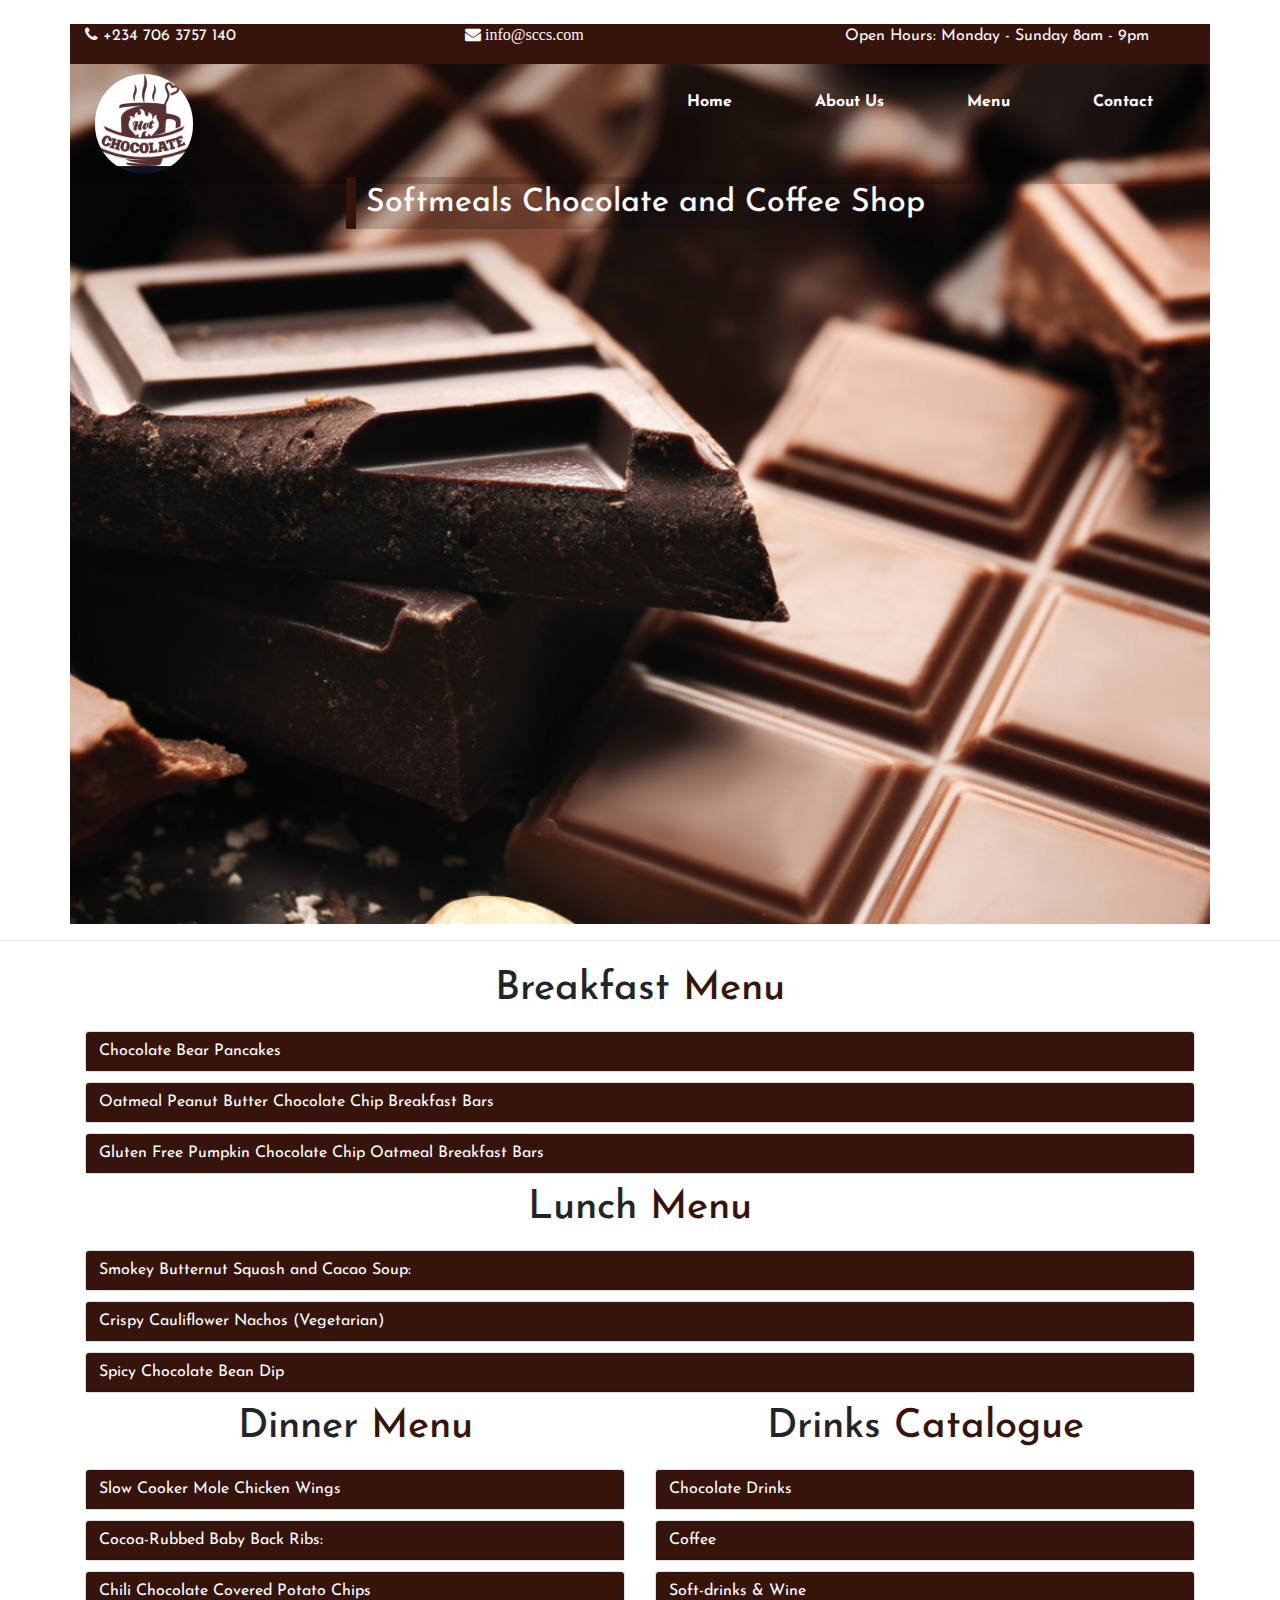
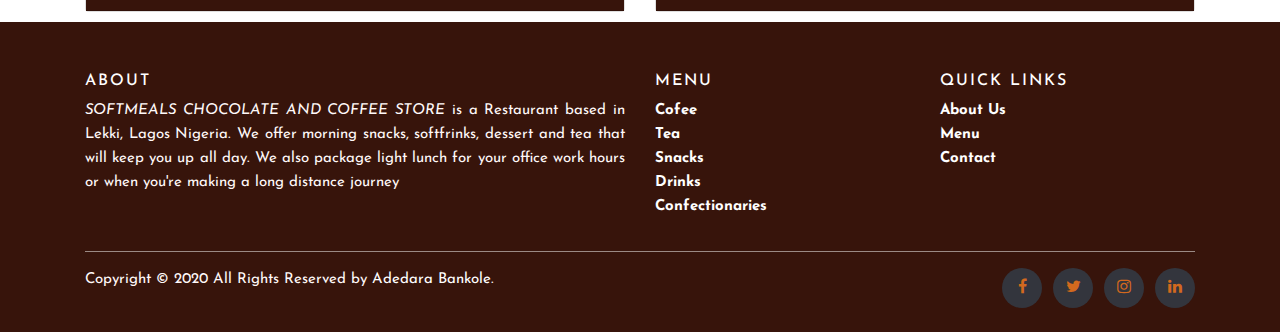
<file: menu.html>
<!DOCTYPE html>
<html lang="en">
<head>
    <meta charset="UTF-8">
    <meta name="viewport" content="width=device-width, initial-scale=1.0">
    <meta name="author" content="Software Chocolate and Coffee Store">
    <meta name="description" content="Software Chocolate and Coffee Store Restaurant is a fast food restaurant located in Lekki, Lagos, Nigeria. Carbone Restaurant sells hot and tasty burgers.">
    <meta name="keywords" content="Software Chocolate and Coffee Store, Meal, African Kitchen, dishes restaurant, food, snacks, ota, ogun, nigeria, hot meals">
    <title>Softmeals Chocolate and Coffee Store</title>
    <link rel="stylesheet" href="./css/font-awesome.min.css">
    <link rel="stylesheet" href="./css/bootstrap.min.css">
    <link rel="stylesheet" href="./css/custom.css">
    <link href="https://fonts.googleapis.com/css?family=Josefin+Sans|Nunito&display=swap" rel="stylesheet">
</head>
<body>
    <section class="container homepage2 text-light">
        <div class="row topmost-row mt-4">
            

            <div class="col-sm-6 col-md-4">
                <p><span class="fa fa-phone"></span> +234 706 3757 140</p>
            </div>

            <div class="col-sm-6 col-md-4">
                <span class = "fa fa-envelope"> info@sccs.com</span>
            </div>

            <div class="col-sm-12 col-md-4">
                Open Hours: Monday - Sunday 8am - 9pm
            </div>
            
            <div class="col-sm-2 col-md-6 mobile-nav">
              <select onchange="gotoURL(this)">
                  <option value="index.html">Home</option>
                  <option value="about.html">About Us</option>
                  <option value="menu.html">Menu</option>
                  <option value="contact.html">Contact</option>
              </select>
          </div>
        </div>

        <div class="row logo-plus-nav">
            <div class="col-md-6">
                <a href="#"><img src="./images/logo.jpg" class="img-fluid logo"></a>
            </div>

            <div class="col-md-6 desktop-nav">
                <ul class="navbar" id="legend">
                    <li class="nav-item"><a href="index.html" class="nav-link hover-link">Home</a></li>
                    <li class="nav-item"><a href="about.html" class="nav-link hover-link">About Us</a></li>
                    <li class="nav-item"><a href="menu.html" class="nav-link hover-link">Menu</a></li>
                    <li class="nav-item"><a href="contact.html" class="nav-link hover-link">Contact</a></li>
                </ul>
            </div>
        </div>

        <div class="row">
            <div class="col-md-12 text-center">
                <h2><span class="left-border header-when-small">Softmeals Chocolate and Coffee Shop</span> </h2>
            </div>
        </div>
    </section>

    <hr>
    
    <section class="container">
        <div class="row">
          <div class="col-sm-12 text-center">
            <h2><span class="left-border show-header-when-small">Softmeals Chocolate and Coffee Shop</span> </h2>
          </div>
       </div>

        <div class="row">
            <div class="col-md-12 text-center">
                <h1>Breakfast <span class="green"> Menu </span> </h1>
            </div>
        </div>

        <div class="row">

            <div class="col-md-12">
                <div id="accordion">
                    <div class="card">
                      <div class="card-header" id="headingOne">
                        <h5 class="mb-0">
                          <button class="btn btn-link text-center" data-toggle="collapse" data-target="#collapseOne" aria-expanded="false" aria-controls="collapseOne">
                            Chocolate Bear Pancakes
                          </button>
                        </h5>
                      </div>
                  
                      <div id="collapseOne" class="collapse " aria-labelledby="headingOne" data-parent="#accordion">
                        <div class="card-body">
                            <img src="./images/bfast1.jpg" class="img-fluid">
                        </div>
                      </div>
                    </div>
                    <div class="card">
                      <div class="card-header" id="headingTwo">
                        <h5 class="mb-0">
                          <button class="btn btn-link collapsed" data-toggle="collapse" data-target="#collapseTwo" aria-expanded="false" aria-controls="collapseTwo">
                              Oatmeal Peanut Butter Chocolate Chip Breakfast Bars
                          </button>
                        </h5>
                      </div>
                      <div id="collapseTwo" class="collapse" aria-labelledby="headingTwo" data-parent="#accordion">
                        <div class="card-body">
                          <img src="./images/bfast5.jpg" alt="" class="img-fluid">
                        </div>
                      </div>
                    </div>
                    <div class="card">
                      <div class="card-header" id="headingThree">
                        <h5 class="mb-0">
                          <button class="btn btn-link collapsed" data-toggle="collapse" data-target="#collapseThree" aria-expanded="false" aria-controls="collapseThree">
                            Gluten Free Pumpkin Chocolate Chip Oatmeal Breakfast Bars 
                          </button>
                        </h5>
                      </div>
                      <div id="collapseThree" class="collapse" aria-labelledby="headingThree" data-parent="#accordion">
                        <div class="card-body">
                          <img src="./images/bfast3.jpg" alt="" class="img-fluid">
                        </div>
                      </div>
                    </div>
                  </div>
            </div>
        </div>
    </section>

    <section class="container">

        <div class="row">
            <div class="col-md-12 text-center">
                <h1>Lunch <span class="green"> Menu </span> </h1>
            </div>
        </div>

        <div class="row">

            <div class="col-md-12">
                <div id="accordion">
                    <div class="card">
                      <div class="card-header" id="headingFour">
                        <h5 class="mb-0">
                          <button class="btn btn-link text-center" data-toggle="collapse" data-target="#collapseFour" aria-expanded="false" aria-controls="collapseFour">
                            Smokey Butternut Squash and Cacao Soup:
                          </button>
                        </h5>
                      </div>
                  
                      <div id="collapseFour" class="collapse" aria-labelledby="headingFour" data-parent="#accordion">
                        <div class="card-body">
                            <img src="./images/bfast1.jpg" class="img-fluid">
                        </div>
                      </div>
                    </div>
                    <div class="card">
                      <div class="card-header" id="headingFive">
                        <h5 class="mb-0">
                          <button class="btn btn-link collapsed" data-toggle="collapse" data-target="#collapseFive" aria-expanded="false" aria-controls="collapseFive">
                            Crispy Cauliflower Nachos (Vegetarian)
                          </button>
                        </h5>
                      </div>
                      <div id="collapseFive" class="collapse" aria-labelledby="headingFive" data-parent="#accordion">
                        <div class="card-body">
                          <img src="./images/bfast5.jpg" alt="" class="img-fluid">
                        </div>
                      </div>
                    </div>
                    <div class="card">
                      <div class="card-header" id="headingSix">
                        <h5 class="mb-0">
                          <button class="btn btn-link collapsed" data-toggle="collapse" data-target="#collapseSix" aria-expanded="false" aria-controls="collapseThree">
                            Spicy Chocolate Bean Dip
                          </button>
                        </h5>
                      </div>
                      <div id="collapseSix" class="collapse" aria-labelledby="headingSix" data-parent="#accordion">
                        <div class="card-body">
                          <img src="./images/bfast3.jpg" alt="" class="img-fluid">
                        </div>
                      </div>
                    </div>
                  </div>
            </div>
        </div>
    </section>

    <section class="container">

      <div class="row">
          <div class="col-md-6 text-center">
              <h1>Dinner <span class="green"> Menu </span> </h1>
          </div>
          <div class="col-md-6 text-center">
            <h1>Drinks <span class="green"> Catalogue </span> </h1>
        </div>
      </div>

      <div class="row">
          

          <div class="col-md-6">
              <div id="accordion">
                  <div class="card">
                    <div class="card-header" id="headingSeven">
                      <h5 class="mb-0">
                        <button class="btn btn-link text-center" data-toggle="collapse" data-target="#collapseSeven" aria-expanded="false" aria-controls="collapseSeven">
                          Slow Cooker Mole Chicken Wings
                        </button>
                      </h5>
                    </div>
                
                    <div id="collapseSeven" class="collapse" aria-labelledby="headingSeven" data-parent="#accordion">
                      <div class="card-body">
                          <img src="./images/bfast1.jpg" class="img-fluid">
                      </div>
                    </div>
                  </div>
                  <div class="card">
                    <div class="card-header" id="headingEight">
                      <h5 class="mb-0">
                        <button class="btn btn-link collapsed" data-toggle="collapse" data-target="#collapseEight" aria-expanded="false" aria-controls="collapseEight">
                          Cocoa-Rubbed Baby Back Ribs:
                        </button>
                      </h5>
                    </div>
                    <div id="collapseEight" class="collapse" aria-labelledby="headingEight" data-parent="#accordion">
                      <div class="card-body">
                        <img src="./images/bfast5.jpg" alt="" class="img-fluid">
                      </div>
                    </div>
                  </div>
                  <div class="card">
                    <div class="card-header" id="headingNine">
                      <h5 class="mb-0">
                        <button class="btn btn-link collapsed" data-toggle="collapse" data-target="#collapseNine" aria-expanded="false" aria-controls="collapseNine">
                          Chili Chocolate Covered Potato Chips 
                        </button>
                      </h5>
                    </div>
                    <div id="collapseNine" class="collapse" aria-labelledby="headingNine" data-parent="#accordion">
                      <div class="card-body">
                        <img src="./images/bfast3.jpg" alt="" class="img-fluid">
                      </div>
                    </div>
                  </div>
                </div>
          </div>

          <div class="col-md-6">
            <div id="accordion">
                <div class="card">
                  <div class="card-header" id="headingTen">
                    <h5 class="mb-0">
                      <button class="btn btn-link text-center" data-toggle="collapse" data-target="#collapseTen" aria-expanded="false" aria-controls="collapseTen">
                        Chocolate Drinks
                      </button>
                    </h5>
                  </div>
              
                  <div id="collapseTen" class="collapse" aria-labelledby="headingTen" data-parent="#accordion">
                    <div class="card-body">
                        <img src="./images/bfast1.jpg" class="img-fluid">
                    </div>
                  </div>
                </div>
                <div class="card">
                  <div class="card-header" id="headingEleven">
                    <h5 class="mb-0">
                      <button class="btn btn-link collapsed" data-toggle="collapse" data-target="#collapseEleven" aria-expanded="false" aria-controls="collapseEleven">
                          Coffee
                      </button>
                    </h5>
                  </div>
                  <div id="collapseEleven" class="collapse" aria-labelledby="headingEleven" data-parent="#accordion">
                    <div class="card-body">
                      <img src="./images/bfast5.jpg" alt="" class="img-fluid">
                    </div>
                  </div>
                </div>
                <div class="card">
                  <div class="card-header" id="headingTwelve">
                    <h5 class="mb-0">
                      <button class="btn btn-link collapsed" data-toggle="collapse" data-target="#collapseTwelve" aria-expanded="false" aria-controls="collapseTwelve">
                        Soft-drinks & Wine
                      </button>
                    </h5>
                  </div>
                  <div id="collapseTwelve" class="collapse" aria-labelledby="headingTwelve" data-parent="#accordion">
                    <div class="card-body">
                      <img src="./images/bfast3.jpg" alt="" class="img-fluid">
                    </div>
                  </div>
                </div>
              </div>
        </div>
      </div>
  </section>

  <!-- footer section starts here  -->
      <!-- Site footer -->
      <footer class="site-footer">
        <div class="container">
          <div class="row">
            <div class="col-sm-12 col-md-6">
              <h6>About</h6>
              <p class="text-justify"><i>SOFTMEALS CHOCOLATE AND COFFEE STORE </i> is a Restaurant based in Lekki, Lagos Nigeria. We offer morning snacks, softfrinks, dessert and tea that will keep you up all day. We also package light lunch for your office work hours or when you're making a long distance journey</p>
            </div>
  
            <div class="col-xs-6 col-md-3">
              <h6>Menu</h6>
              <ul class="footer-links">
                <li><a href="menu.html">Cofee</a></li>
                <li><a href="menu.html">Tea</a></li>
                <li><a href="menu.html">Snacks</a></li>
                <li><a href="menu.html">Drinks</a></li>
                <li><a href="menu.html">Confectionaries</a></li>
              </ul>
            </div>
  
            <div class="col-xs-6 col-md-3">
              <h6>Quick Links</h6>
              <ul class="footer-links">
                <li><a href="about.html">About Us</a></li>
                <li><a href="menu.html">Menu</a></li>
                <li><a href="contact.html">Contact</a></li>
              </ul>
            </div>
          </div>
          <hr>
        </div>
        <div class="container">
          <div class="row">
            <div class="col-md-8 col-sm-6 col-xs-12">
              <p class="copyright-text">Copyright &copy; 2020 All Rights Reserved by 
           <a href="#">Adedara Bankole</a>.
              </p>
            </div>
  
            <div class="col-md-4 col-sm-6 col-xs-12">
              <ul class="social-icons">
                <li><a class="facebook" href="#"><i class="fa fa-facebook"></i></a></li>
                <li><a class="twitter" href="#"><i class="fa fa-twitter"></i></a></li>
                <li><a class="dribbble" href="#"><i class="fa fa-instagram"></i></a></li>
                <li><a class="linkedin" href="#"><i class="fa fa-linkedin"></i></a></li>   
              </ul>
            </div>
          </div>
        </div>
  </footer>



    <!-- footer section ends here  -->
<script src="./js/jquery.js"></script>
<script src="./Counter-Up-master/jquery.counterup.min.js"></script>
<script src="./imakewebthings-waypoints-34d9f6d/lib/jquery.waypoints.min.js"></script>   
<script src="./js/custom.js"></script>   
<script src="./js/bootstrap.min.js"></script>

<script>
    jQuery(document).ready(function() {
        $('.counter').counterUp({
            delay: 10,
            time: 1000
        })
    })
</script>
</body>
</html>
</file>
<file: css/custom.css>
body {
	/* background-color: rgb(58, 21, 11, .1); */
	font-family: 'Nunito', sans-serif;
	font-family: 'Josefin Sans', sans-serif;
}

.left-border {
	border-left: 10px solid #37140B;
	padding-left: 10px;
}

.topmost-row {
	background-color: #37140B;
}

.about-paragraph {
	line-height: 23px;
	text-align: justify;
}

.logo {
	height: 100px;
	border-radius: 50px
}

.choco-background {
	background-color: #37140B;
	color: white;
	font-size: 30px;
}

.homepage1 {
	background: url(../images/home-wallpaper.jpg);
	background-position: center;
	background-repeat: no-repeat;
	background-size: cover;
	height: 100vh;
	color: white;
}

.homepage2 {
	background: url(../images/pure-chocolate.jpg);
	background-position: center;
	background-repeat: no-repeat;
	background-size: cover;
	height: 100vh;
	color: white;
}

.logo-plus-nav {
	background-color: rgb(0, 0, 0, 0.2);
	color: white;
	padding: 10px 10px;
}

ul li {
	list-style-type: none;
	
}

.desktop-nav {
	/* background-color: rgb(243, 6, 6, 0.2); */
}


ul li a {
	color: white;
	text-decoration: none;
	font-weight: bolder;
}

ul li a:hover {
	color: chocolate;
	text-decoration: none;
}

.green {
	color: #37140B;
}

.card {
	/* box-shadow: 0 20px 50px #37140B; */
	margin: 10px 0; 
}

.card .img-fluid {
	/* height: 200px; */
}

.card-header {
	padding: 0;
}

.services-shadow {
	/* box-shadow: 4px 9px 12px -4px #37140B; */
}

.social li {
	list-style: none;
	padding: 2px 5px;
}

.social li a {
	color: #37140B;
}

.social li a:hover {
	color: white;
	background-color: #37140B;
	border-radius: 5px;
	padding: 1px;
}

.form-btn {
	background: #37140B;
	color: white;
}

.form-btn:hover {
	color: #37140B;
	background: white;
	border: 2px solid #37140B;
}

.label {
	padding: none;
	margin: none;
}

.form-control{
	background-color: rgb(55, 20, 11, 0.3);
}

.relative {
	position: relative;
}

.absolute {
	position: absolute;
	right: 7%;
	top: 30%;
	color: white;
	background-color: #37140B;
	padding: 30px 30px;
	border-radius: 50px;
}

@media (max-width:991px)
{
	.absolute {
		position: absolute;
		right: 10%;
		top: 20%;
		color: white;
		background-color: #37140B;
		padding: 20px 20px;
		border-radius: 50px;
	}
	.relative {
		position: relative;
		padding: 30px 30px;
	}
}

@media (max-width:800px)
{
	.counter-bg {
		background: url(../images/counter-bg.jpg);height: 500px; padding-bottom: 300px;
		/* padding-top: 80px; */
		color: white;
		background-attachment: fixed;
		background-position: center;
		background-size: cover;
		margin-bottom: 100px;
	}
}

@media (max-width:1500px)
{
	.counter-bg {
		background: url(../images/counter-bg.jpg);height: 100vh; padding-bottom: 100px;
		/* padding-top: 80px; */
		color: white;
		background-attachment: fixed;
		background-position: center;
		background-size: cover;
		margin-bottom: 100px;
	}
}

@media (max-width:576px)
{
	.absolute {
		position: absolute;
		right: 10%;
		top: 40%;
		color: #37140B;
		border: 2px solid #37140B;
		background-color: white;
		padding: 30px 30px;
		border-radius: 50px;
	}
	.relative {
		position: relative;
		padding: 30px 30px;
	}

	.counter-bg {
		background: url(../images/counter-bg.jpg);height: 100vh; padding-bottom: 500px;
		/* padding-top: 80px; */
		color: white;
		background-attachment: fixed;
		background-position: center;
		background-size: cover;
		margin-bottom: 100px;
	}
}

.site-footer
{
  background-color: #37140B;
  padding:45px 0 20px;
  font-size:15px;
  line-height:24px;
  color:#fff9f9;
}
.site-footer hr
{
  border-top-color:rgb(255, 255, 255);
  opacity:0.5
}
.site-footer hr.small
{
  margin:20px 0
}
.site-footer h6
{
  color:#fff;
  font-size:16px;
  text-transform:uppercase;
  margin-top:5px;
  letter-spacing:2px
}
.site-footer a
{
  color:#ffffff;
}
.site-footer a:hover
{
  color: chocolate;
  text-decoration:none;
}
.footer-links
{
  padding-left:0;
  list-style:none
}
.footer-links li
{
  display:block
}
.footer-links a
{
  color:white;
}
.footer-links a:active,.footer-links a:focus,.footer-links a:hover
{
  color:chocolate;
  text-decoration:none;
}
.footer-links.inline li
{
  display:inline-block
}
.site-footer .social-icons
{
  text-align:right
}
.site-footer .social-icons a
{
  width:40px;
  height:40px;
  line-height:40px;
  margin-left:6px;
  margin-right:0;
  border-radius:100%;
  background-color:#33353d
}
.copyright-text
{
  margin:0
}
@media (max-width:991px)
{
  .site-footer [class^=col-]
  {
    margin-bottom:30px
  }

  

}
@media (max-width:767px)
{
  .site-footer
  {
    padding-bottom:0
  }
  .site-footer .copyright-text,.site-footer .social-icons
  {
    text-align:center
  }
}
.social-icons
{
  padding-left:0;
  margin-bottom:0;
  list-style:none
}
.social-icons li
{
  display:inline-block;
  margin-bottom:4px
}
.social-icons li.title
{
  margin-right:15px;
  text-transform:uppercase;
  color:#96a2b2;
  font-weight:700;
  font-size:13px
}
.social-icons a{
  background-color:white;
  color:chocolate;
  font-size:16px;
  display:inline-block;
  line-height:44px;
  width:44px;
  height:44px;
  text-align:center;
  margin-right:8px;
  border-radius:100%;

}
.social-icons a:active,.social-icons a:focus,.social-icons a:hover
{
  color:#fff;
  background-color:chocolate
}
.social-icons.size-sm a
{
  line-height:34px;
  height:34px;
  width:34px;
  font-size:14px
}
.social-icons a.facebook:hover
{
  background-color:#3b5998
}
.social-icons a.twitter:hover
{
  background-color:#00aced
}
.social-icons a.linkedin:hover
{
  background-color:#007bb6
}

@media (max-width:767px)
{
  .social-icons li.title
  {
    display:block;
    margin-right:0;
    font-weight:600
  }

  .contact-image {
	  display: none;
  }
  
 
}

/* counter css starts here */
.counter-bg {
	background: url(../images/counter-bg.jpg);height: 40vh; margin-bottom: 10px;
	padding-top: 80px;
	color: white;
	background-attachment: fixed;
	background-position: center;
	background-size: cover;
	margin-bottom: 100px;
}

.choco-bg-checkin {
	background: rgb(87, 39, 4, 0.5);
}



.stat {
	background: rgb(85, 39, 7, 0.6);
}

/* counter css starts here */

.contact-parallax {
	background: url(/images/contact-parallax.jpeg);
	padding: 20px 20px;
	background-position: center;
	background-size: cover;
	background-attachment: fixed;
}

.contact-form{
    background: rgb(80, 38, 8, 0.1);
    margin-top: 10%;
    margin-bottom: 5%;
    width: 70%;
}

.contact-form .form-control{
    border-radius:1rem;
}

.contact-image{
	text-align: center;
	width: 100px;
	border-radius: 40px;
}

.contact-form form{
    padding: 14%;
}
.contact-form form .row{
    margin-bottom: -7%;
}
.contact-form h3{
    margin-bottom: 8%;
    margin-top: -10%;
    text-align: center;
    color: white;
}
.contact-form .btnContact {
    width: 50%;
    border: none;
    border-radius: 1rem;
    padding: 1.5%;
    background: #37140B;
    font-weight: 600;
    color: #fff;
    cursor: pointer;
}
.btnContactSubmit
{
    width: 50%;
    border-radius: 1rem;
    padding: 1.5%;
    color: #fff;
    background-color: chocolate;
    border: none;
    cursor: pointer;
}

.form-group input[type = 'text'], .form-group textarea {
	background-color: white;
}

.homepage-contact{
	background: url(/images/contact-bg.jpg);
	background-attachment: local;
	background-position: center;
	background-size: cover;
	height: 100vh;
}

.shadow {
	box-shadow: yellow;
}

.card-body img {
	width: 300px;
}

.card-header .btn-link {
	text-decoration: none;
	color: white
}

.card-header {
	background-color: #37140B;
}

.about-bg {
	background: url(/images/counter-bg.jpg);
	background-attachment: fixed;
	background-position: center;
	background-size: cover;
	height: 100vh;
}

.curved-edges {
	border-radius: 20px;
}

.services-shadow {
	box-shadow: 5px 7px 13px 0px rgba(79,45,5,0.91);
	margin-bottom: 70px;
}

.hover-link::after {
	content: '';
	display: block;
	width: 0;
	height: 2px;
	background: white;
	transition: width .3s;
	}
.hover-link:hover::after {
	width: 100%;
	transition: width .3s;
	background-color: white;    
	}

.mobile-nav {
	display: none;
}

.mobile-nav select option {
	background-color: #37140B;
	color: white;
	padding: 20px 0;
}


@media only screen and (max-width: 567px){
	.desktop-nav{
		display: none;
	}
	
	.mobile-nav{
		display: block;
	}
		
	.chef-main {
		display: none;
	}
	iframe {
		width:100%;
		/* height:  */
	}

	.about-bg {
		height: 100vh;
	}
	
}

form .form-row .form-group .form-control {
	background-color: #37140B;
}

form .form-group .form-control {
	background-color: #37140B;
}

.show-header-when-small {
	display: none;
}
.row .text-center .header-when-small {
	background-color: rgb(12, 12, 12, 0.2);
	color: inherit;
	padding: 10px 10px;
}

.left-border.header-when-small.white-text {
	color: white;
}

@media only screen and (max-width: 348px){
	.header-when-small {
		display: none;
	}

	.show-header-when-small {
		display: block;
		background-color: #37140B;
		color: white;
		border-radius: 20px;
	}
}














@keyframes slideimage {
	0%{background-position: 0%;}

	100%{background-position: 90000%;}
}

@-webkit-keyframes slideimage {
	0%{background-position: 0%;}

	100%{background-position: 90000%;}
}

@-moz-keyframes slideimage {
	0%{background-position: 0%;}

	100%{background-position: 90000%;}
}




@media only screen and (max-width: 768px){
	.desktop-nav{
		display: none;
	}

	.mobile-nav{
		display: block;
    }
    
    .chef-main {
        display: none;
    }
}
</file>
